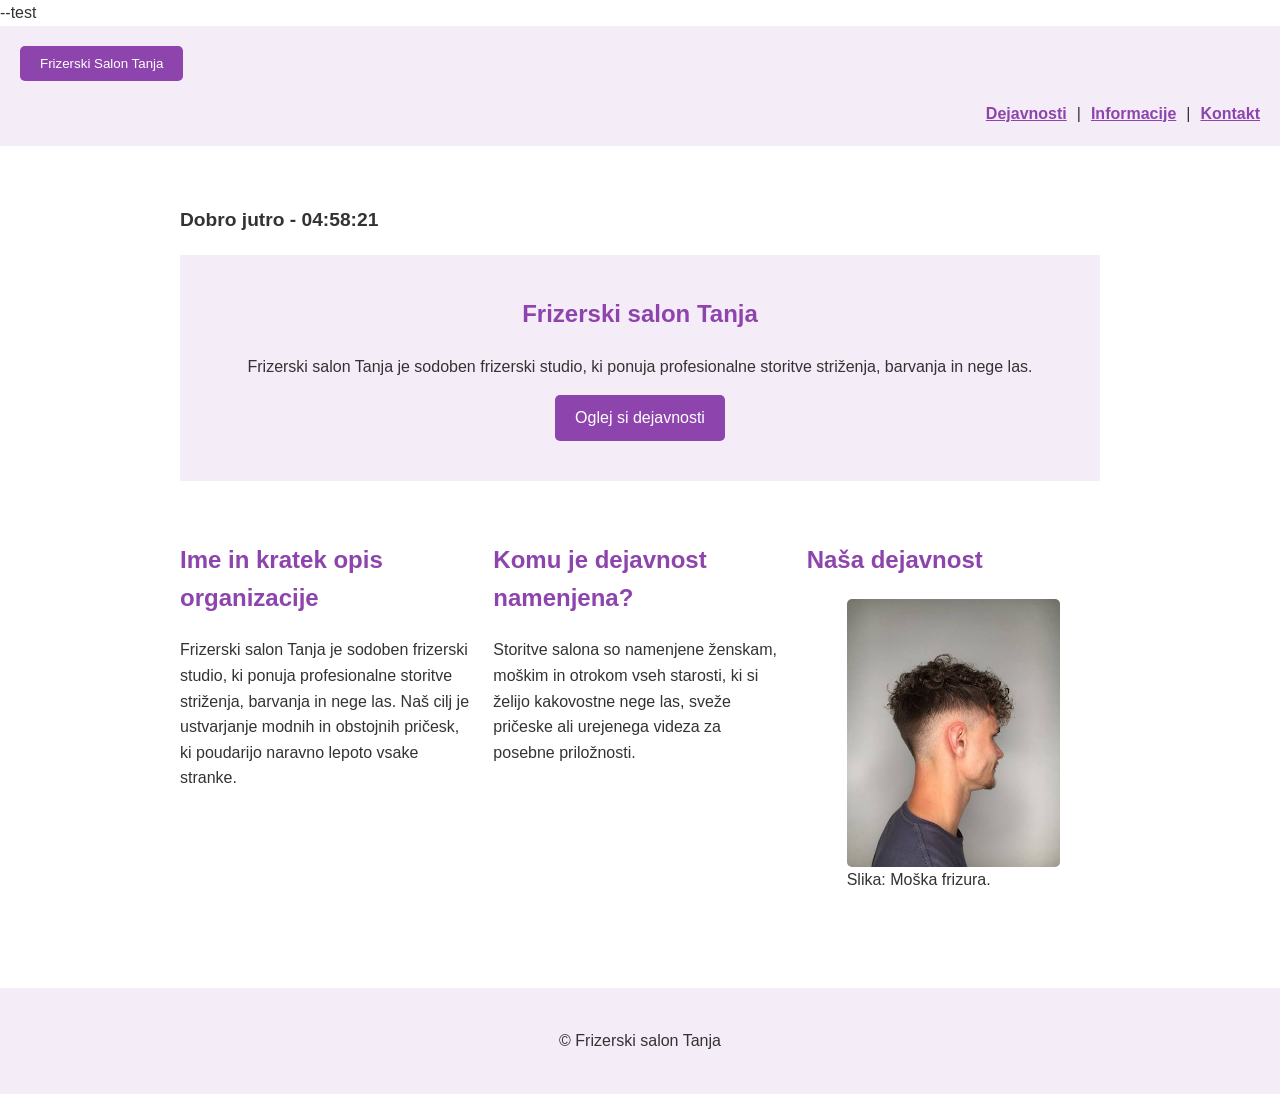
<file: index.html>
<!DOCTYPE html>
<html lang="sl">
<head>
<title>Frizerski salon tanja</title>
<link rel="stylesheet" href="css/style.css">
<link rel="stylesheet" href="css/index.css">
</head>
<body>
--test


<header class="glava">
<table width="100%" border="0" cellpadding="10" cellspacing="0">
<tr>
<td align="left">
<a href="index.html"><button type="button">Frizerski Salon Tanja</button></a>
</td>
<td align="right">
<a href="dejavnost.html">Dejavnosti</a> | 
<a href="informacije.html">Informacije</a> | 
<a href="kontakt.html">Kontakt</a>
</td>
</tr>
</table>
</header>

<main class="vsebina">
<p id="pozdrav-ura" style="font-size: 1.2rem; font-weight: bold;"></p>

<section class="uvod">
<h1>Frizerski salon Tanja</h1>
<p>Frizerski salon Tanja je sodoben frizerski studio, ki ponuja profesionalne storitve striženja, barvanja in nege las.</p>
<a class="gumb" href="dejavnost.html">Oglej si dejavnosti</a>
</section>

<section class="vsebinski-sklopi">

<section class="sklop">
<h2>Ime in kratek opis organizacije</h2>
<p>Frizerski salon Tanja je sodoben frizerski studio, ki ponuja profesionalne storitve striženja, barvanja in nege las. Naš cilj je ustvarjanje modnih in obstojnih pričesk, ki poudarijo naravno lepoto vsake stranke.</p>
</section>

<section class="sklop">
<h2>Komu je dejavnost namenjena?</h2>
<p>Storitve salona so namenjene ženskam, moškim in otrokom vseh starosti, ki si želijo kakovostne nege las, sveže pričeske ali urejenega videza za posebne priložnosti.</p>
</section>

<section class="sklop">
<h2>Naša dejavnost</h2>
<figure class="slika">
<img src="frizura.jpg" alt="Moška frizura">
<figcaption>Slika: Moška frizura.</figcaption>
</figure>
</section>

</section>

</main>

<footer class="noga">
<p>© Frizerski salon Tanja</p>
</footer>

<script src="script.js"></script>

</body>
</html>
</file>
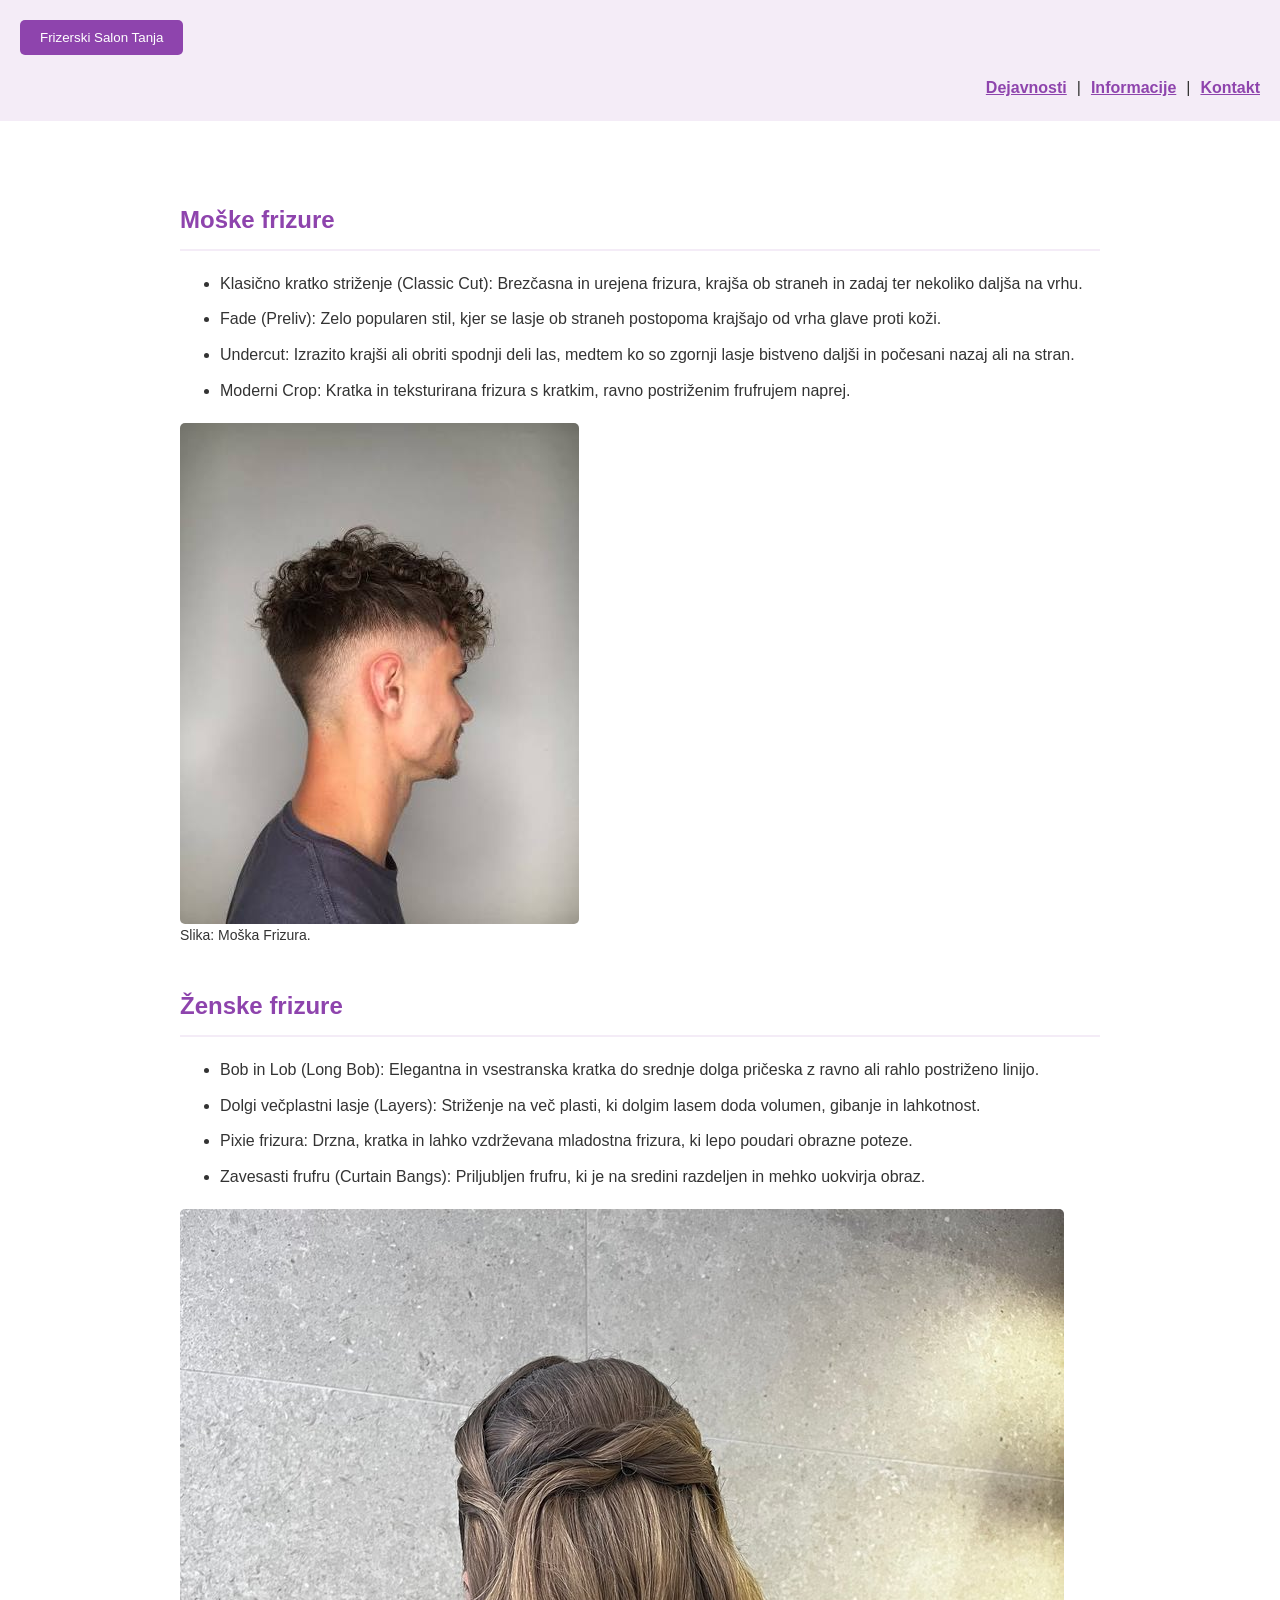
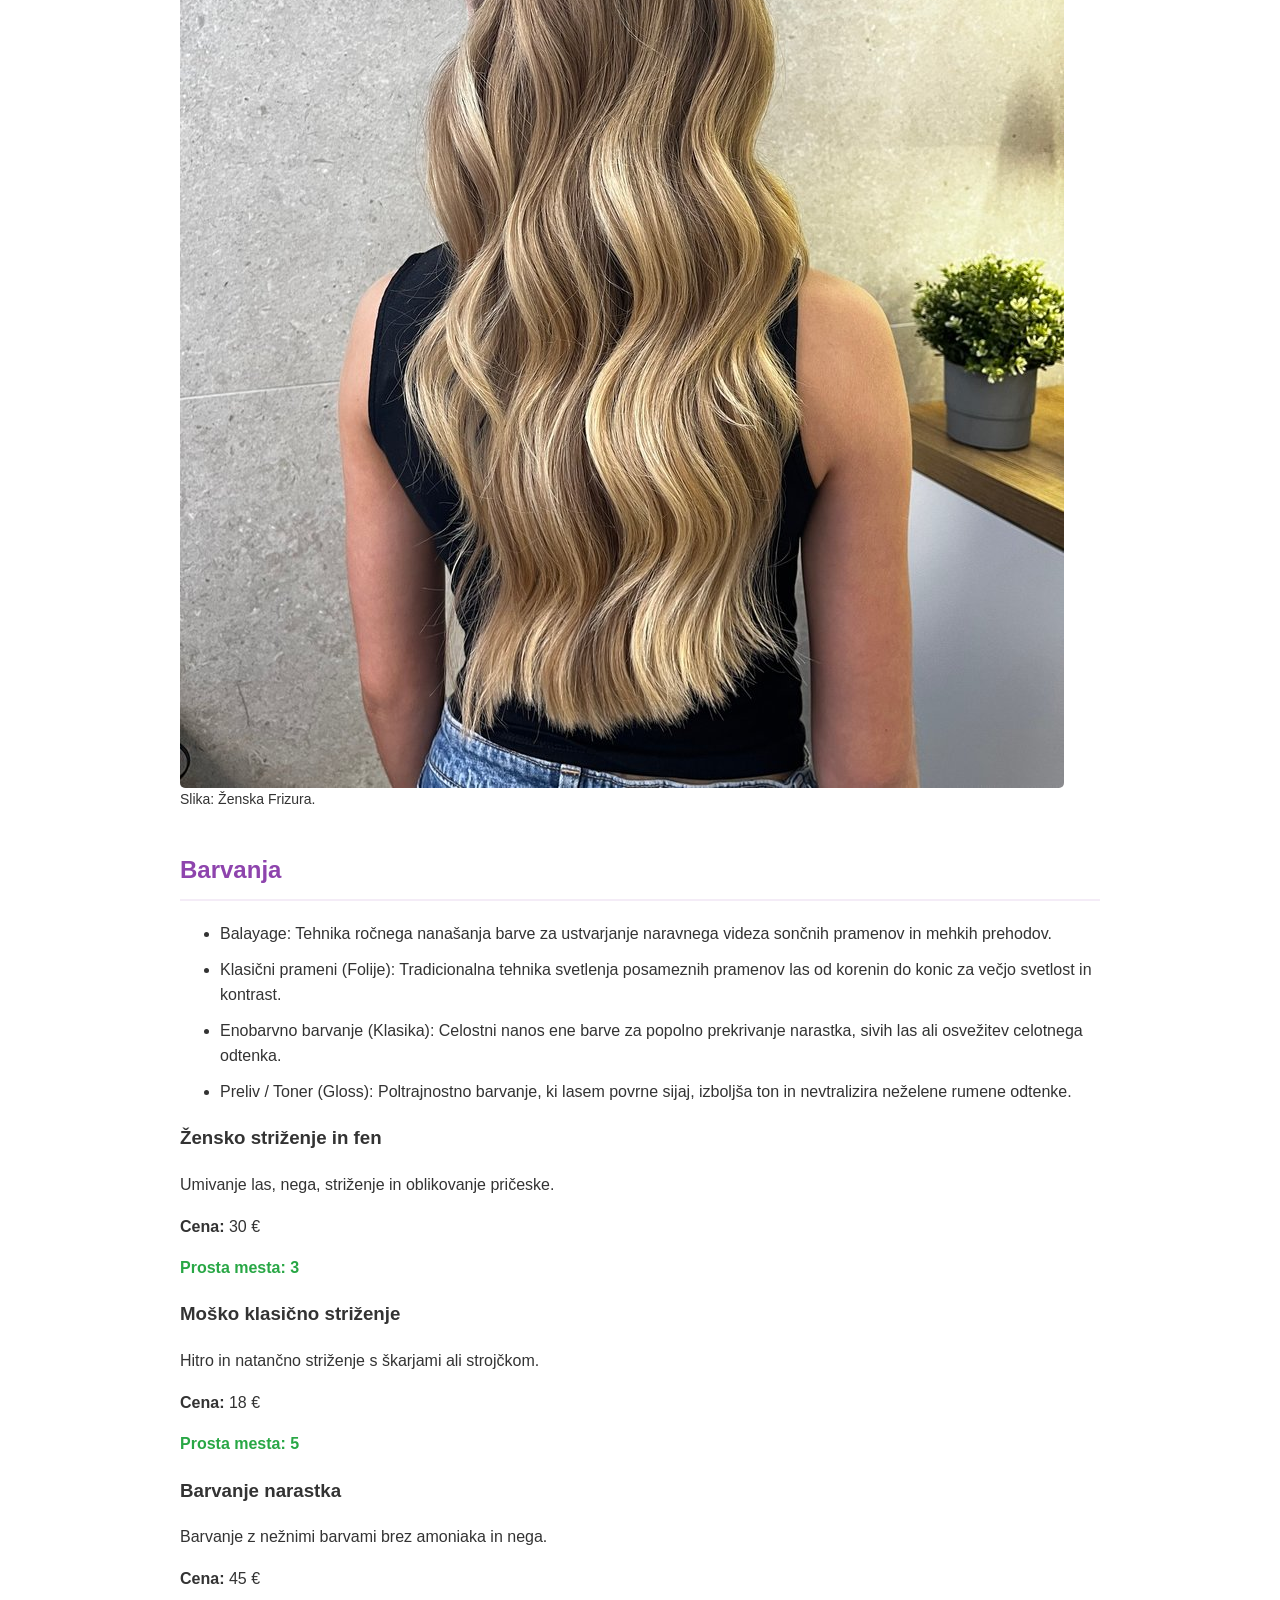
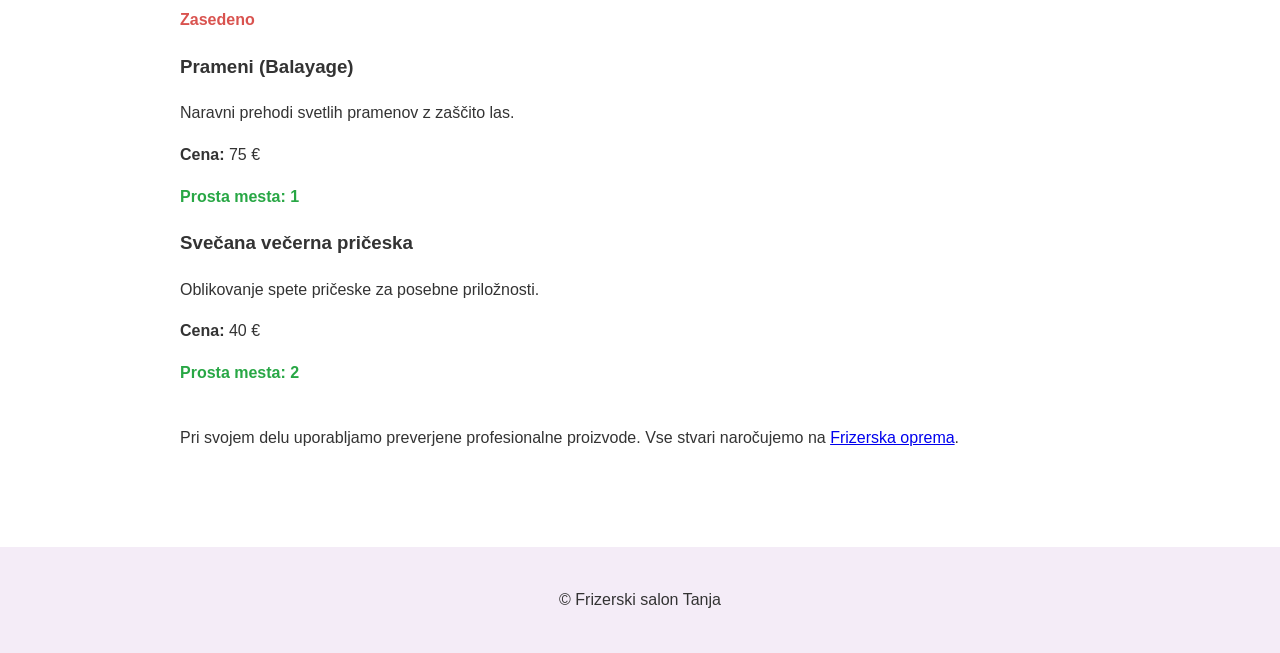
<file: dejavnost.html>
<!DOCTYPE html>
<html lang="sl">
<head>
<title>Frizerski salon Tanja-dejavnosti</title>
<link rel="stylesheet" href="css/style.css">
<link rel="stylesheet" href="css/dejavnost.css">
</head>
<body>

<header class="glava">
<table width="100%" border="0" cellpadding="10" cellspacing="0">
<tr>
<td align="left">
<a href="index.html"><button type="button">Frizerski Salon Tanja</button></a>
</td>
<td align="right">
<a href="dejavnost.html">Dejavnosti</a> | 
<a href="informacije.html">Informacije</a> | 
<a href="kontakt.html">Kontakt</a>
</td>
</tr>
</table>
</header>

<main class="vsebina">

<h2 class="razdelek">Moške frizure</h2>
<ul class="seznam">
<li>Klasično kratko striženje (Classic Cut): Brezčasna in urejena frizura, krajša ob straneh in zadaj ter nekoliko daljša na vrhu.</li>
<li>Fade (Preliv): Zelo popularen stil, kjer se lasje ob straneh postopoma krajšajo od vrha glave proti koži.</li>
<li>Undercut: Izrazito krajši ali obriti spodnji deli las, medtem ko so zgornji lasje bistveno daljši in počesani nazaj ali na stran.</li>
<li>Moderni Crop: Kratka in teksturirana frizura s kratkim, ravno postriženim frufrujem naprej.</li>
</ul>

<figure class="slika">
<img src="frizura.jpg" alt="Moška frizura">
<figcaption>Slika: Moška Frizura.</figcaption>
</figure>

<h2 class="razdelek">Ženske frizure</h2>
<ul class="seznam">
<li>Bob in Lob (Long Bob): Elegantna in vsestranska kratka do srednje dolga pričeska z ravno ali rahlo postriženo linijo.</li>
<li>Dolgi večplastni lasje (Layers): Striženje na več plasti, ki dolgim lasem doda volumen, gibanje in lahkotnost.</li>
<li>Pixie frizura: Drzna, kratka in lahko vzdrževana mladostna frizura, ki lepo poudari obrazne poteze.</li>
<li>Zavesasti frufru (Curtain Bangs): Priljubljen frufru, ki je na sredini razdeljen in mehko uokvirja obraz.</li>
</ul>

<figure class="slika">
<img src="frizura2.jpg" alt="Ženska frizura">
<figcaption>Slika: Ženska Frizura.</figcaption>
</figure>

<h2 class="razdelek">Barvanja</h2>
<ul class="seznam">
<li>Balayage: Tehnika ročnega nanašanja barve za ustvarjanje naravnega videza sončnih pramenov in mehkih prehodov.</li>
<li>Klasični prameni (Folije): Tradicionalna tehnika svetlenja posameznih pramenov las od korenin do konic za večjo svetlost in kontrast.</li>
<li>Enobarvno barvanje (Klasika): Celostni nanos ene barve za popolno prekrivanje narastka, sivih las ali osvežitev celotnega odtenka.</li>
<li>Preliv / Toner (Gloss): Poltrajnostno barvanje, ki lasem povrne sijaj, izboljša ton in nevtralizira neželene rumene odtenke.</li>
</ul>

<div id="seznam-storitev"></div>

<p class="opomba">
Pri svojem delu uporabljamo preverjene profesionalne proizvode. Vse stvari naročujemo na <a href="https://www.trimuzijat.com/b2b-kategorizacija" target="_blank">Frizerska oprema</a>.
</p>

</main>

<footer class="noga">
<p>© Frizerski salon Tanja</p>
</footer>

<script src="script.js"></script>

</body>
</html>
</file>
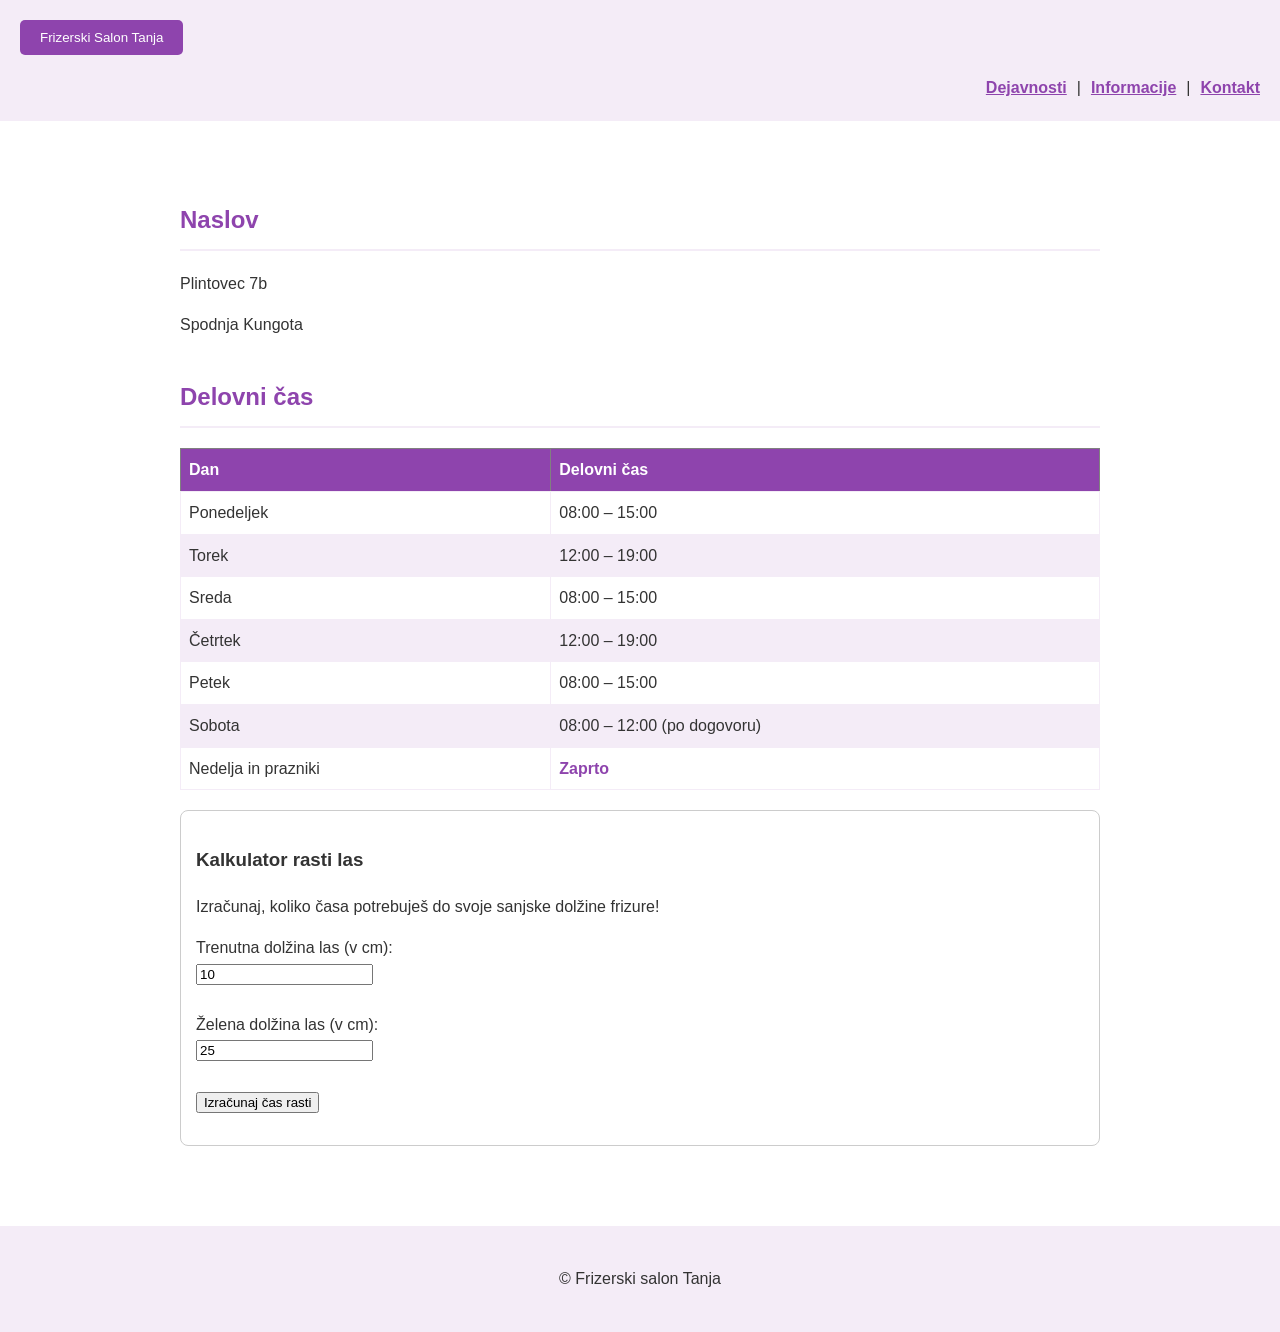
<file: informacije.html>
<!DOCTYPE html>
<html lang="sl">
<head>
<title>Frizerski salon Tanja-info</title>
<link rel="stylesheet" href="css/style.css">
<link rel="stylesheet" href="css/informacije.css">
</head>
<body>

<header class="glava">
<table width="100%" border="0" cellpadding="10" cellspacing="0">
<tr>
<td align="left">
<a href="index.html"><button type="button">Frizerski Salon Tanja</button></a>
</td>
<td align="right">
<a href="dejavnost.html">Dejavnosti</a> | 
<a href="informacije.html">Informacije</a> | 
<a href="kontakt.html">Kontakt</a>
</td>
</tr>
</table>
</header>

<main class="vsebina">

<h2 class="razdelek">Naslov</h2>
<p>Plintovec 7b</p>
<p>Spodnja Kungota</p>

<h2 class="razdelek">Delovni čas</h2>

<div class="tabela-okvir">
<table class="tabela" border="1" cellpadding="8" cellspacing="0">
<thead>
<tr>
<th>Dan</th>
<th>Delovni čas</th>
</tr>
</thead>
<tbody>
<tr>
<td>Ponedeljek</td>
<td>08:00 – 15:00</td>
</tr>
<tr>
<td>Torek</td>
<td>12:00 – 19:00</td>
</tr>
<tr>
<td>Sreda</td>
<td>08:00 – 15:00</td>
</tr>
<tr>
<td>Četrtek</td>
<td>12:00 – 19:00</td>
</tr>
<tr>
<td>Petek</td>
<td>08:00 – 15:00</td>
</tr>
<tr>
<td>Sobota</td>
<td>08:00 – 12:00 (po dogovoru)</td>
</tr>
<tr>
<td>Nedelja in prazniki</td>
<td class="pomembno">Zaprto</td>
</tr>
</tbody>
</table>
</div>

<div class="kalkulator-okvir" style="margin-top: 20px; padding: 15px; border: 1px solid #ccc; border-radius: 8px;">
    <h3>Kalkulator rasti las</h3>
    <p>Izračunaj, koliko časa potrebuješ do svoje sanjske dolžine frizure!</p>
    
    <label for="trenutna-dolzina">Trenutna dolžina las (v cm):</label><br>
    <input type="number" id="trenutna-dolzina" value="10" min="1"><br><br>

    <label for="ciljna-dolzina">Želena dolžina las (v cm):</label><br>
    <input type="number" id="ciljna-dolzina" value="25" min="1"><br><br>

    <button type="button" id="gumb-izracunaj">Izračunaj čas rasti</button>
    
    <p id="rezultat-izracuna" style="font-weight: bold; margin-top: 10px; color: #333;"></p>
</div>

</main>

<footer class="noga">
<p>© Frizerski salon Tanja</p>
</footer>

<script src="script.js"></script>

</body>
</html>
</file>
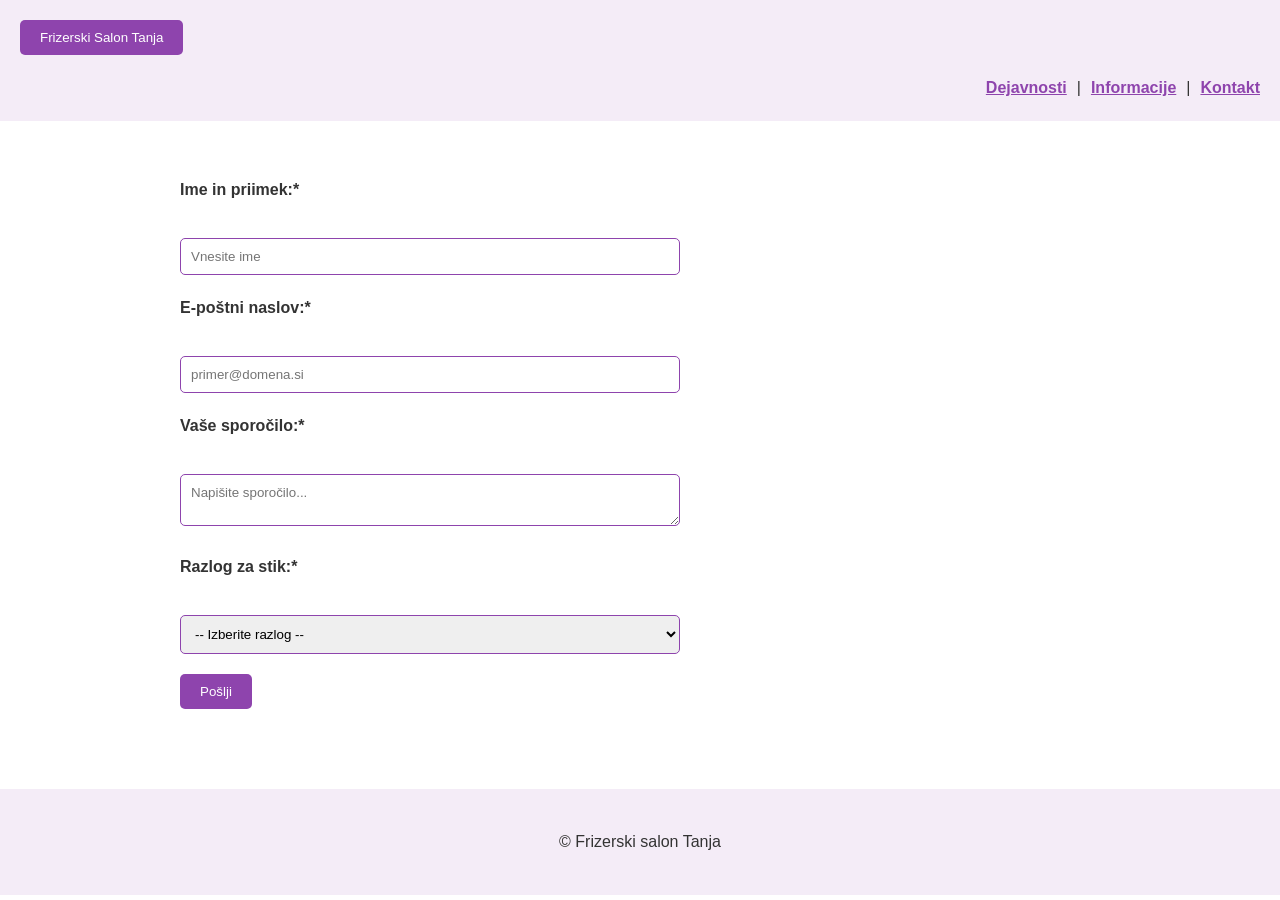
<file: kontakt.html>
<!DOCTYPE html>
<html lang="sl">
<head>
<title>Frizerski salon Tanja-kontakt</title>
<link rel="stylesheet" href="css/style.css">
<link rel="stylesheet" href="css/kontakt.css">
</head>
<body>

<header class="glava">
<table width="100%" border="0" cellpadding="10" cellspacing="0">
<tr>
<td align="left">
<a href="index.html"><button type="button">Frizerski Salon Tanja</button></a>
</td>
<td align="right">
<a href="dejavnost.html">Dejavnosti</a> | 
<a href="informacije.html">Informacije</a> | 
<a href="kontakt.html">Kontakt</a>
</td>
</tr>
</table>
</header>

<main class="vsebina">

<form class="obrazec" action="#" method="post">

<p class="polje">
<label for="ime">Ime in priimek:*</label><br>
<input type="text" id="ime" name="ime_priimek" required placeholder="Vnesite ime">
</p>

<p class="polje">
<label for="email">E-poštni naslov:*</label><br>
<input type="email" id="email" name="eposta" required placeholder="primer@domena.si">
</p>

<p class="polje">
<label for="sporocilo">Vaše sporočilo:*</label><br>
<textarea id="sporocilo" name="sporocilo" required placeholder="Napišite sporočilo..."></textarea>
</p>

<p class="polje">
<label for="razlog">Razlog za stik:*</label><br>
<select id="razlog" name="razlog_stika" required>
<option value="" disabled selected>-- Izberite razlog --</option>
<option value="narocanje">Naročanje na termin</option>
<option value="informacije">Splošne informacije ali cene</option>
<option value="pohvala_pripomba">Pohvala ali pripomba</option>
<option value="drugo">Drugo</option>
</select>
</p>

<button class="gumb" type="submit">Pošlji</button>

</form>

</main>

<footer class="noga">
<p>© Frizerski salon Tanja</p>
</footer>

</body>
</html>
</file>
<file: css/style.css>
* {
  box-sizing: border-box;
}

:root {
  --primarna: #8e44ad;
  --sekundarna: #f4ecf7;
  --nevtralna: #ffffff;
  --besedilo: #333333;

  --razmik-majhen: 10px;
  --razmik-srednji: 20px;
  --razmik-velik: 40px;
}

body {
  margin: 0;
  font-family: Arial, sans-serif;
  color: var(--besedilo);
  background-color: var(--nevtralna);
  line-height: 1.6;
}

.glava {
  background-color: var(--sekundarna);
  padding: var(--razmik-majhen);
}

.glava a {
  color: var(--primarna);
  font-weight: bold;
}

.glava a:hover {
  text-decoration: underline;
}

.glava button {
  background-color: var(--primarna);
  color: var(--nevtralna);
  border: none;
  padding: var(--razmik-majhen) var(--razmik-srednji);
  border-radius: 5px;
}

.vsebina {
  max-width: 1000px;
  margin: 0 auto;
  padding: var(--razmik-srednji);
}

h1,
h2 {
  color: var(--primarna);
}

.noga {
  background-color: var(--sekundarna);
  text-align: center;
  padding: var(--razmik-srednji);
  margin-top: var(--razmik-velik);
}

.noga p {
  margin: 0;
  padding: var(--razmik-srednji);
}

img {
  max-width: 100%;
  height: auto;
}

a:focus,
button:focus,
input:focus,
textarea:focus,
select:focus {
  outline: 3px solid var(--primarna);
  outline-offset: 2px;
}

.glava table td {
  display: flex;
  align-items: center;
  gap: var(--razmik-majhen);
}

.glava table td:first-child {
  justify-content: flex-start;
}

.glava table td:last-child {
  justify-content: flex-end;
  flex-wrap: wrap;
}

@media (min-width: 768px) {
  .vsebina {
    padding: var(--razmik-velik);
  }
}

@media (min-width: 1440px) {
  .vsebina {
    max-width: 1100px;
  }

  body {
    font-size: 18px;
  }
}
</file>
<file: css/index.css>
.uvod {
  background-color: var(--sekundarna);
  padding: var(--razmik-velik);
  text-align: center;
  margin-bottom: var(--razmik-velik);
}

.uvod h1 {
  margin-top: 0;
}

.gumb {
  display: inline-block;
  background-color: var(--primarna);
  color: var(--nevtralna);
  padding: var(--razmik-majhen) var(--razmik-srednji);
  text-decoration: none;
  border-radius: 5px;
}

.gumb:hover {
  background-color: #6c3483;
}

.vsebinski-sklopi {
  display: grid;
  grid-template-columns: 1fr;
  gap: var(--razmik-srednji);
}

@media (min-width: 768px) {
  .vsebinski-sklopi {
    grid-template-columns: repeat(3, 1fr);
  }
}

.slika img {
  display: block;
  border-radius: 5px;
}
</file>
<file: css/dejavnost.css>
.razdelek {
  border-bottom: 2px solid var(--sekundarna);
  padding-bottom: var(--razmik-majhen);
  margin-top: var(--razmik-velik);
}

.seznam {
  padding-left: var(--razmik-velik);
}

.seznam li {
  margin-bottom: var(--razmik-majhen);
}

.slika {
  margin: var(--razmik-srednji) 0;
}

.slika img {
  display: block;
  border-radius: 5px;
}

.slika figcaption {
  font-size: 14px;
  color: var(--besedilo);
}

.opomba {
  margin-top: var(--razmik-velik);
}
</file>
<file: css/informacije.css>
.razdelek {
  border-bottom: 2px solid var(--sekundarna);
  padding-bottom: var(--razmik-majhen);
  margin-top: var(--razmik-velik);
}

.tabela-okvir {
  overflow-x: auto;
}

.tabela {
  width: 100%;
  border-collapse: collapse;
}

.tabela th {
  background-color: var(--primarna);
  color: var(--nevtralna);
  text-align: left;
}

.tabela td {
  border: 1px solid var(--sekundarna);
}

.tabela tbody tr:nth-child(even) {
  background-color: var(--sekundarna);
}

.pomembno {
  color: var(--primarna);
  font-weight: bold;
}
</file>
<file: css/kontakt.css>
.obrazec {
  max-width: 500px;
}

.polje {
  margin-bottom: var(--razmik-srednji);
}

.polje label {
  display: block;
  margin-bottom: var(--razmik-majhen);
  font-weight: bold;
}

.polje input,
.polje textarea,
.polje select {
  width: 100%;
  padding: var(--razmik-majhen);
  border: 1px solid var(--primarna);
  border-radius: 5px;
  font-family: Arial, sans-serif;
}

.gumb {
  background-color: var(--primarna);
  color: var(--nevtralna);
  border: none;
  padding: var(--razmik-majhen) var(--razmik-srednji);
  border-radius: 5px;
  cursor: pointer;
}

.gumb:hover {
  background-color: #6c3483;
}
</file>
